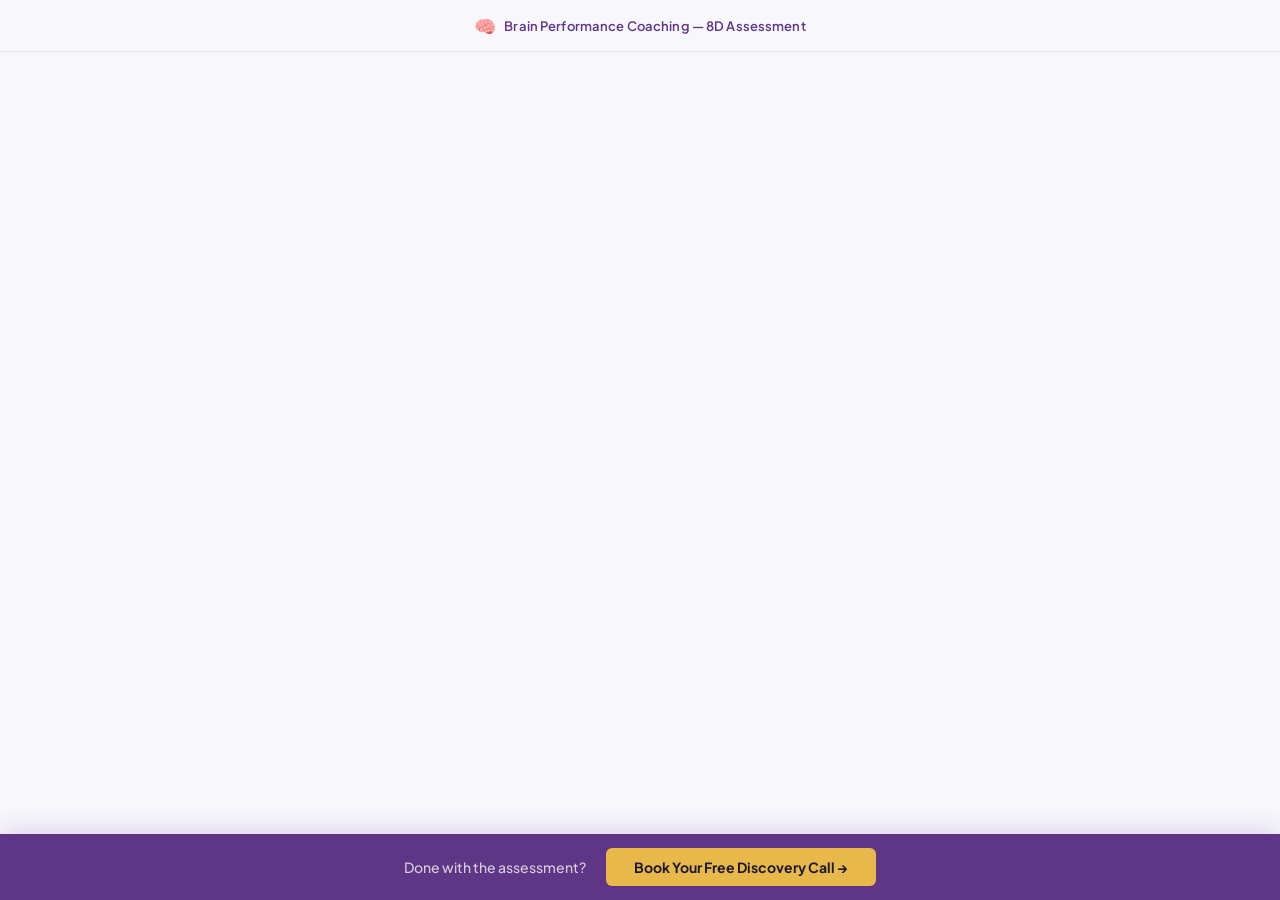
<file: assessment.html>
<!DOCTYPE html>
<html lang="en">
<head>
<meta charset="UTF-8">
<meta name="viewport" content="width=device-width, initial-scale=1.0">
<title>8D Performance Assessment — Brain Performance Coaching</title>
<link rel="preconnect" href="https://fonts.googleapis.com">
<link rel="preconnect" href="https://fonts.gstatic.com" crossorigin>
<link href="https://fonts.googleapis.com/css2?family=Plus+Jakarta+Sans:wght@400;600;700;800&display=swap" rel="stylesheet">

<!-- Meta Pixel -->
<script>
!function(f,b,e,v,n,t,s)
{if(f.fbq)return;n=f.fbq=function(){n.callMethod?
n.callMethod.apply(n,arguments):n.queue.push(arguments)};
if(!f._fbq)f._fbq=n;n.push=n;n.loaded=!0;n.version='2.0';
n.queue=[];t=b.createElement(e);t.async=!0;
t.src=v;s=b.getElementsByTagName(e)[0];
s.parentNode.insertBefore(t,s)}(window, document,'script',
'https://connect.facebook.net/en_US/fbevents.js');
fbq('init', '26575469905482323');
fbq('track', 'PageView');
fbq('track', 'Lead');
</script>
<noscript><img height="1" width="1" style="display:none"
src="https://www.facebook.com/tr?id=26575469905482323&ev=PageView&noscript=1"
/></noscript>

<style>
*, *::before, *::after { box-sizing: border-box; margin: 0; padding: 0; }
:root {
  --purple: #5F3685;
  --gold:   #E8B84B;
  --bg:     #F8F7FC;
  --black:  #1E1A2E;
  --muted:  #6B6880;
  --font:   'Plus Jakarta Sans', sans-serif;
}
html, body {
  height: 100%;
  background: var(--bg);
  font-family: var(--font);
  overflow: hidden;
}

/* ── BOTTOM BANNER ─── */
.book-banner {
  position: fixed; bottom: 0; left: 0; right: 0; z-index: 20;
  background: var(--purple);
  display: flex; align-items: center; justify-content: center; gap: 20px;
  padding: 14px 24px;
  box-shadow: 0 -4px 24px rgba(95,54,133,0.18);
}
.book-banner-text {
  font-size: 14px; color: rgba(255,255,255,0.75); font-weight: 500;
  white-space: nowrap;
}
.book-banner-btn {
  display: inline-flex; align-items: center; gap: 8px;
  background: var(--gold); color: var(--black);
  font-family: var(--font); font-size: 14px; font-weight: 700;
  padding: 10px 28px; border-radius: 6px;
  text-decoration: none; white-space: nowrap;
  transition: opacity 0.2s, transform 0.15s;
}
.book-banner-btn:hover { opacity: 0.88; transform: translateY(-1px); }
@media (max-width: 600px) {
  .book-banner { flex-direction: column; gap: 10px; padding: 12px 16px; }
  .book-banner-text { white-space: normal; text-align: center; font-size: 13px; }
}

/* ── HEADER ─── */
.header {
  position: fixed; top: 0; left: 0; right: 0; z-index: 10;
  height: 52px;
  display: flex; align-items: center; justify-content: center; gap: 8px;
  background: rgba(248,247,252,0.96); backdrop-filter: blur(12px);
  border-bottom: 1px solid rgba(95,54,133,0.10);
}
.header-logo { font-size: 18px; }
.header-name {
  font-size: 13px; font-weight: 600; color: var(--purple); letter-spacing: 0.01em;
}

/* ── IFRAME ─── */
.iframe-wrap {
  position: fixed;
  top: 52px; left: 0; right: 0; bottom: 56px;
}
.iframe-wrap iframe {
  width: 100%; height: 100%;
  border: none; display: block;
}

/* ── SUCCESS OVERLAY ─── */
.success-overlay {
  position: fixed; inset: 0; z-index: 100;
  background: var(--bg);
  display: flex; flex-direction: column;
  align-items: center; justify-content: center;
  text-align: center; padding: 40px 24px;
  opacity: 0; pointer-events: none;
  transition: opacity 0.5s ease;
}
.success-overlay.is-visible {
  opacity: 1; pointer-events: all;
}
.success-icon {
  font-size: 56px; margin-bottom: 24px;
  animation: pop 0.4s cubic-bezier(0.175, 0.885, 0.32, 1.275);
}
@keyframes pop {
  0%   { transform: scale(0); }
  100% { transform: scale(1); }
}
.success-title {
  font-size: clamp(24px, 3vw, 36px);
  font-weight: 800; color: var(--black);
  line-height: 1.1; letter-spacing: -0.02em;
  margin-bottom: 16px;
}
.success-sub {
  font-size: 16px; color: var(--muted);
  line-height: 1.75; max-width: 420px;
  margin-bottom: 36px;
}
.success-cta {
  display: inline-flex; align-items: center; gap: 8px;
  background: var(--gold); color: var(--black);
  font-family: var(--font); font-size: 15px; font-weight: 700;
  padding: 16px 44px; border-radius: 8px;
  text-decoration: none; transition: opacity 0.2s, transform 0.15s;
  margin-bottom: 20px;
}
.success-cta:hover { opacity: 0.88; transform: translateY(-2px); }
.success-note {
  font-size: 12px; color: var(--muted);
}
.countdown {
  display: inline-block;
  background: rgba(95,54,133,0.08);
  color: var(--purple);
  font-size: 12px; font-weight: 600;
  padding: 4px 12px; border-radius: 20px;
  margin-bottom: 28px;
}

/* ── LOADING ─── */
.loading {
  position: fixed; inset: 0; z-index: 5;
  background: var(--bg);
  display: flex; flex-direction: column;
  align-items: center; justify-content: center; gap: 16px;
  transition: opacity 0.4s ease;
}
.loading.is-hidden { opacity: 0; pointer-events: none; }
.spinner {
  width: 36px; height: 36px;
  border: 3px solid rgba(95,54,133,0.12);
  border-top-color: var(--purple);
  border-radius: 50%;
  animation: spin 0.7s linear infinite;
}
@keyframes spin { to { transform: rotate(360deg); } }
.loading-text { font-size: 13px; color: var(--muted); font-weight: 500; }
</style>
</head>
<body>

<!-- Header -->
<div class="header">
  <span class="header-logo">🧠</span>
  <span class="header-name">Brain Performance Coaching — 8D Assessment</span>
</div>

<!-- Loading state -->
<div class="loading" id="loading">
  <div class="spinner"></div>
  <span class="loading-text">Loading your assessment…</span>
</div>

<!-- Google Form iframe -->
<div class="iframe-wrap">
  <iframe
    id="assessment-iframe"
    src="https://docs.google.com/forms/d/e/1FAIpQLScg8P897e8S7oUW_SelXLOI8IXYAdr2KCIZhPleA1o9TjMIHw/viewform?embedded=true"
    title="8D Performance Assessment">
  </iframe>
</div>

<!-- Bottom booking banner — always visible -->
<div class="book-banner">
  <span class="book-banner-text">Done with the assessment?</span>
  <a href="https://cal.com/iaiacolella-braincoach/discovery" class="book-banner-btn" target="_blank">
    Book Your Free Discovery Call →
  </a>
</div>

<script>
const iframe = document.getElementById('assessment-iframe');
const loading = document.getElementById('loading');

// Hide loading spinner once the form is ready
iframe.addEventListener('load', function() {
  loading.classList.add('is-hidden');
  // Fire Meta Pixel event
  if (typeof fbq !== 'undefined') { fbq('track', 'ViewContent'); }
});
</script>

</body>
</html>
</file>
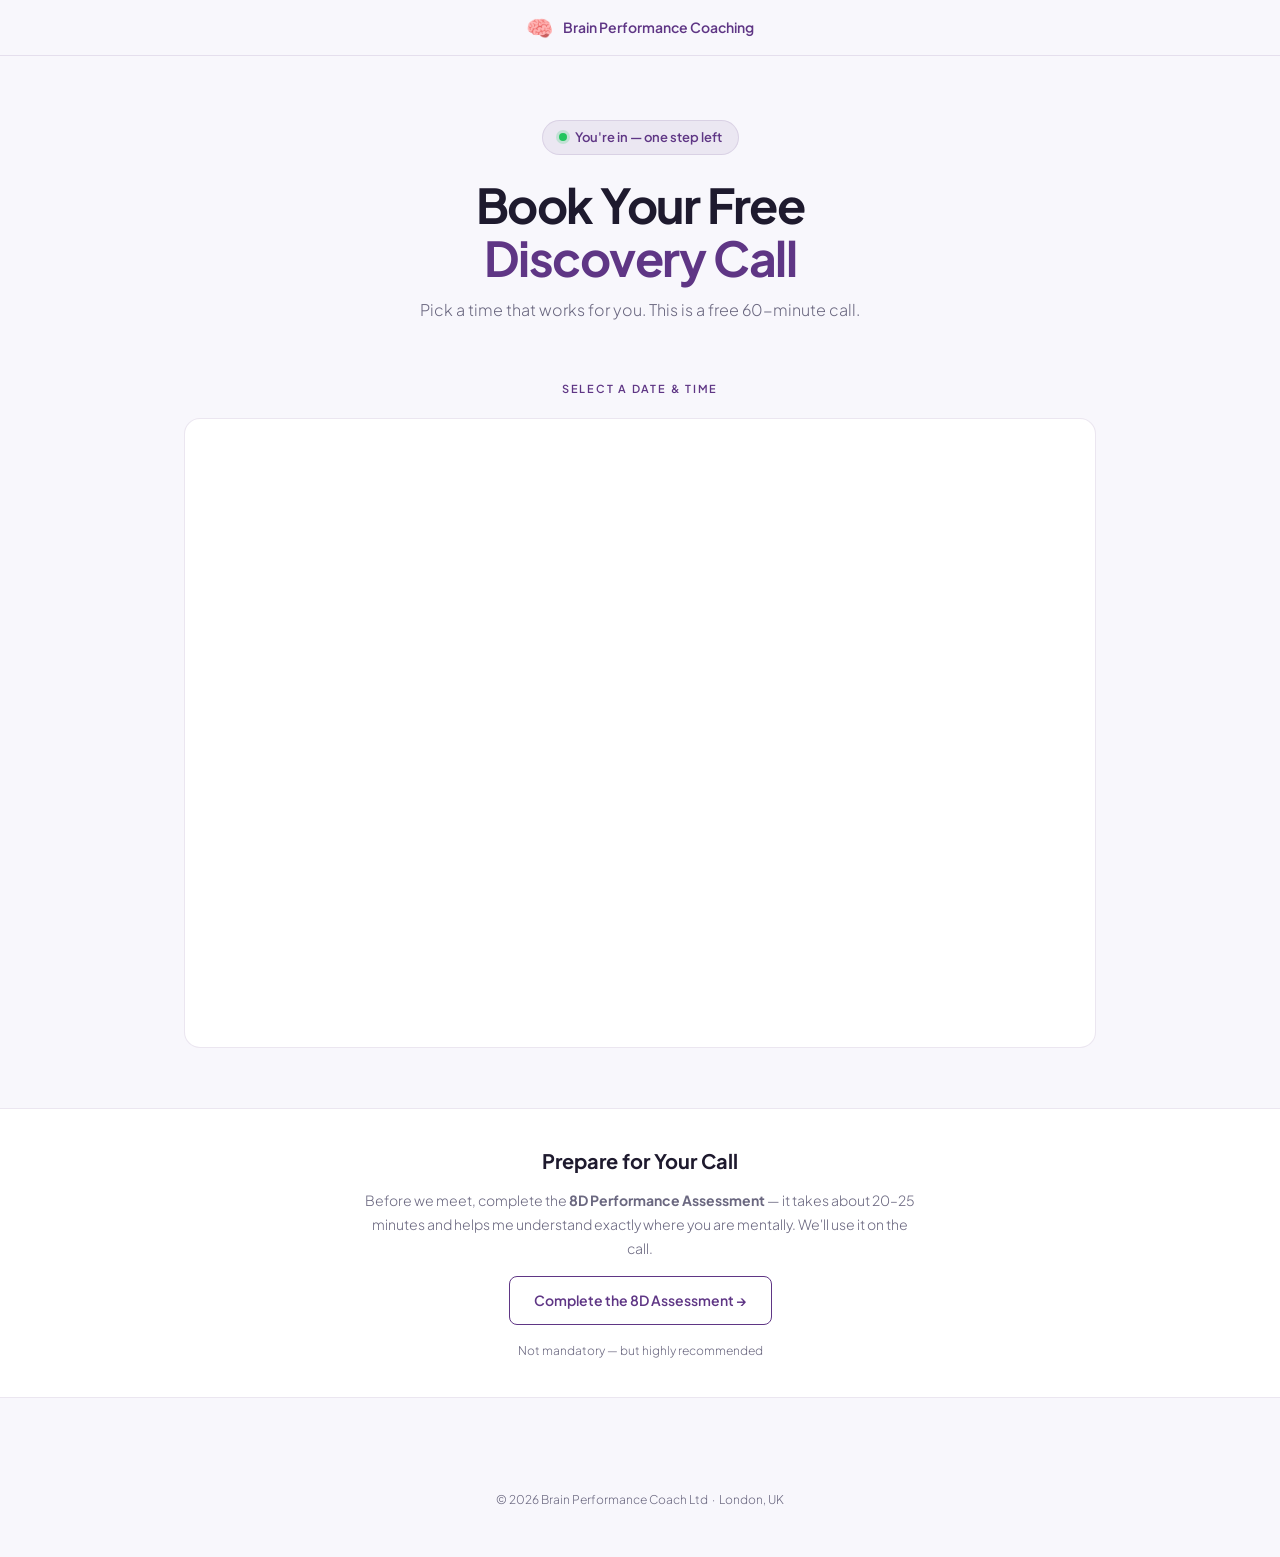
<file: thankyou.html>
<!DOCTYPE html>
<html lang="en">
<head>
<meta charset="UTF-8">
<meta name="viewport" content="width=device-width, initial-scale=1.0">
<title>Book Your Discovery Call — Brain Performance Coaching</title>
<link rel="preconnect" href="https://fonts.googleapis.com">
<link rel="preconnect" href="https://fonts.gstatic.com" crossorigin>
<link href="https://fonts.googleapis.com/css2?family=Plus+Jakarta+Sans:ital,wght@0,300;0,400;0,500;0,600;0,700;0,800;1,400&display=swap" rel="stylesheet">

<!-- ═══ META PIXEL ═══ -->
<script>
!function(f,b,e,v,n,t,s)
{if(f.fbq)return;n=f.fbq=function(){n.callMethod?
n.callMethod.apply(n,arguments):n.queue.push(arguments)};
if(!f._fbq)f._fbq=n;n.push=n;n.loaded=!0;n.version='2.0';
n.queue=[];t=b.createElement(e);t.async=!0;
t.src=v;s=b.getElementsByTagName(e)[0];
s.parentNode.insertBefore(t,s)}(window, document,'script',
'https://connect.facebook.net/en_US/fbevents.js');
fbq('init', '26575469905482323');
fbq('track', 'PageView');
fbq('track', 'Schedule');
</script>
<noscript><img height="1" width="1" style="display:none"
src="https://www.facebook.com/tr?id=26575469905482323&ev=PageView&noscript=1"
/></noscript>
<!-- ═══ END META PIXEL ═══ -->

<style>
*, *::before, *::after { box-sizing: border-box; margin: 0; padding: 0; }

:root {
  --purple:       #5F3685;
  --purple-light: #7B4BA8;
  --purple-dim:   rgba(95,54,133,0.10);
  --gold:         #E8B84B;
  --bg:           #F8F7FC;
  --bg2:          #FFFFFF;
  --black:        #1E1A2E;
  --muted:        #6B6880;
  --faint:        rgba(95,54,133,0.12);
  --font: 'Plus Jakarta Sans', sans-serif;
}

html { scroll-behavior: smooth; }
body {
  background: var(--bg);
  color: var(--black);
  font-family: var(--font);
  font-weight: 300;
  overflow-x: hidden;
  line-height: 1.6;
  min-height: 100vh;
}

/* ── NAV ── */
nav {
  position: fixed; top: 0; left: 0; right: 0; z-index: 100;
  display: flex; align-items: center; justify-content: center;
  height: 56px; padding: 0 24px;
  background: rgba(248,247,252,0.94); backdrop-filter: blur(14px);
  border-bottom: 1px solid var(--faint);
}
.nav-brand { display: flex; align-items: center; gap: 10px; text-decoration: none; }
.nav-logo {
  font-size: 22px;
  line-height: 1;
}
.nav-brand-name { font-size: 14px; font-weight: 600; color: var(--purple); }

/* ── HERO ── */
.hero {
  padding: 120px 24px 48px;
  text-align: center;
  max-width: 680px;
  margin: 0 auto;
}
.hero-badge {
  display: inline-flex; align-items: center; gap: 8px;
  background: rgba(95,54,133,0.08); border: 1px solid var(--faint);
  border-radius: 100px; padding: 6px 16px;
  font-size: 13px; font-weight: 600; color: var(--purple);
  margin-bottom: 24px;
}
.hero-badge-dot {
  width: 8px; height: 8px; border-radius: 50%;
  background: #22c55e;
  box-shadow: 0 0 0 3px rgba(34,197,94,0.2);
  animation: pulse 2s infinite;
}
@keyframes pulse {
  0%, 100% { box-shadow: 0 0 0 3px rgba(34,197,94,0.2); }
  50% { box-shadow: 0 0 0 6px rgba(34,197,94,0.1); }
}
.hero h1 {
  font-size: clamp(30px, 4vw, 48px);
  font-weight: 700;
  line-height: 1.1;
  letter-spacing: -0.03em;
  color: var(--black);
  margin-bottom: 12px;
}
.hero h1 .accent { color: var(--purple); }
.hero p {
  font-size: 16px;
  color: var(--muted);
  line-height: 1.75;
  max-width: 480px;
  margin: 0 auto 8px;
}
.email-note {
  font-size: 13px;
  color: var(--purple);
  font-weight: 500;
  margin-top: 12px;
}

/* ── CAL SECTION ── */
.cal-section {
  max-width: 960px;
  margin: 0 auto;
  padding: 0 24px 60px;
}
.cal-label {
  text-align: center;
  font-size: 11px;
  font-weight: 600;
  letter-spacing: 0.16em;
  text-transform: uppercase;
  color: var(--purple);
  margin-bottom: 20px;
}
#cal-embed {
  min-height: 630px;
  width: 100%;
  border-radius: 16px;
  overflow: hidden;
  border: 1.5px solid var(--faint);
  background: var(--bg2);
}

/* ── ASSESSMENT STRIP ── */
.assessment-strip {
  background: var(--bg2);
  border-top: 1.5px solid var(--faint);
  border-bottom: 1.5px solid var(--faint);
  padding: 36px 24px;
  text-align: center;
  margin-bottom: 60px;
}
.assessment-strip-inner {
  max-width: 560px;
  margin: 0 auto;
  display: flex;
  flex-direction: column;
  align-items: center;
  gap: 12px;
}
.assessment-strip h2 {
  font-size: 20px;
  font-weight: 700;
  color: var(--black);
}
.assessment-strip p {
  font-size: 14px;
  color: var(--muted);
  line-height: 1.7;
}
.assessment-btn {
  display: inline-flex; align-items: center; gap: 8px;
  background: transparent;
  border: 1.5px solid var(--purple);
  color: var(--purple);
  font-family: var(--font);
  font-size: 14px; font-weight: 600;
  padding: 12px 24px;
  border-radius: 8px;
  text-decoration: none;
  transition: background 0.2s, color 0.2s;
  margin-top: 4px;
}
.assessment-btn:hover {
  background: var(--purple);
  color: #fff;
}

/* ── FOOTER ── */
footer {
  text-align: center;
  padding: 32px 24px 48px;
  font-size: 12px;
  color: var(--muted);
}

@media (max-width: 600px) {
  .hero { padding: 96px 20px 36px; }
  #cal-embed { min-height: 560px; border-radius: 12px; }
}
</style>
</head>
<body>

<!-- NAV -->
<nav>
  <a class="nav-brand" href="https://brainperformancecoaching.com">
    <div class="nav-logo">🧠</div>
    <span class="nav-brand-name">Brain Performance Coaching</span>
  </a>
</nav>

<!-- HERO -->
<section class="hero">
  <div class="hero-badge">
    <span class="hero-badge-dot"></span>
    You're in — one step left
  </div>
  <h1>Book Your Free<br><span class="accent">Discovery Call</span></h1>
  <p id="hero-sub">Pick a time that works for you. This is a free 60-minute call.</p>
</section>

<!-- CAL.COM EMBED -->
<section class="cal-section">
  <p class="cal-label">Select a date &amp; time</p>
  <div id="cal-embed"></div>
</section>

<!-- ASSESSMENT STRIP -->
<div class="assessment-strip">
  <div class="assessment-strip-inner">
    <h2>Prepare for Your Call</h2>
    <p>
      Before we meet, complete the <strong>8D Performance Assessment</strong> — it takes about 20–25 minutes and helps me understand exactly where you are mentally. We'll use it on the call.
    </p>
    <a
      class="assessment-btn"
      href="https://docs.google.com/forms/d/e/1FAIpQLScg8P897e8S7oUW_SelXLOI8IXYAdr2KCIZhPleA1o9TjMIHw/viewform"
      target="_blank"
      rel="noopener"
    >
      Complete the 8D Assessment →
    </a>
    <p style="font-size:12px;color:var(--muted);margin-top:4px;">Not mandatory — but highly recommended</p>
  </div>
</div>

<footer>
  © 2026 Brain Performance Coach Ltd &nbsp;·&nbsp; London, UK
</footer>

<!-- CAL.COM INLINE EMBED -->
<script type="text/javascript">
(function (C, A, L) {
  let p = function (a, ar) { a.q.push(ar); };
  let d = C.document;
  C.Cal = C.Cal || function () {
    let cal = C.Cal;
    let ar = arguments;
    if (!cal.loaded) {
      cal.ns = {};
      cal.q = cal.q || [];
      d.head.appendChild(d.createElement("script")).src = A;
      cal.loaded = true;
    }
    if (ar[0] === L) {
      const api = function () { p(api, arguments); };
      const namespace = ar[1];
      api.q = api.q || [];
      typeof namespace === "string" ? (cal.ns[namespace] = api) && p(api, ar) : p(cal, ar);
      return;
    }
    p(cal, ar);
  };
})(window, "https://app.cal.com/embed/embed.js", "init");

Cal("init", { origin: "https://cal.com" });

Cal("inline", {
  elementOrSelector: "#cal-embed",
  calLink: "iaiacolella-braincoach/discovery",
  layout: "month_view"
});

Cal("ui", {
  styles: { branding: { brandColor: "#5F3685" } },
  hideEventTypeDetails: false,
  layout: "month_view"
});
</script>

<!-- PERSONALISE PAGE FROM URL PARAMS -->
<script>
(function() {
  const params = new URLSearchParams(window.location.search);
  const name = params.get('name') || '';
  const email = params.get('email') || '';

  if (name) {
    const firstName = name.split(' ')[0];
    document.querySelector('.hero h1').innerHTML =
      firstName + ', Book Your Free<br><span class="accent">Discovery Call</span>';
  }

})();
</script>

</body>
</html>
</file>
